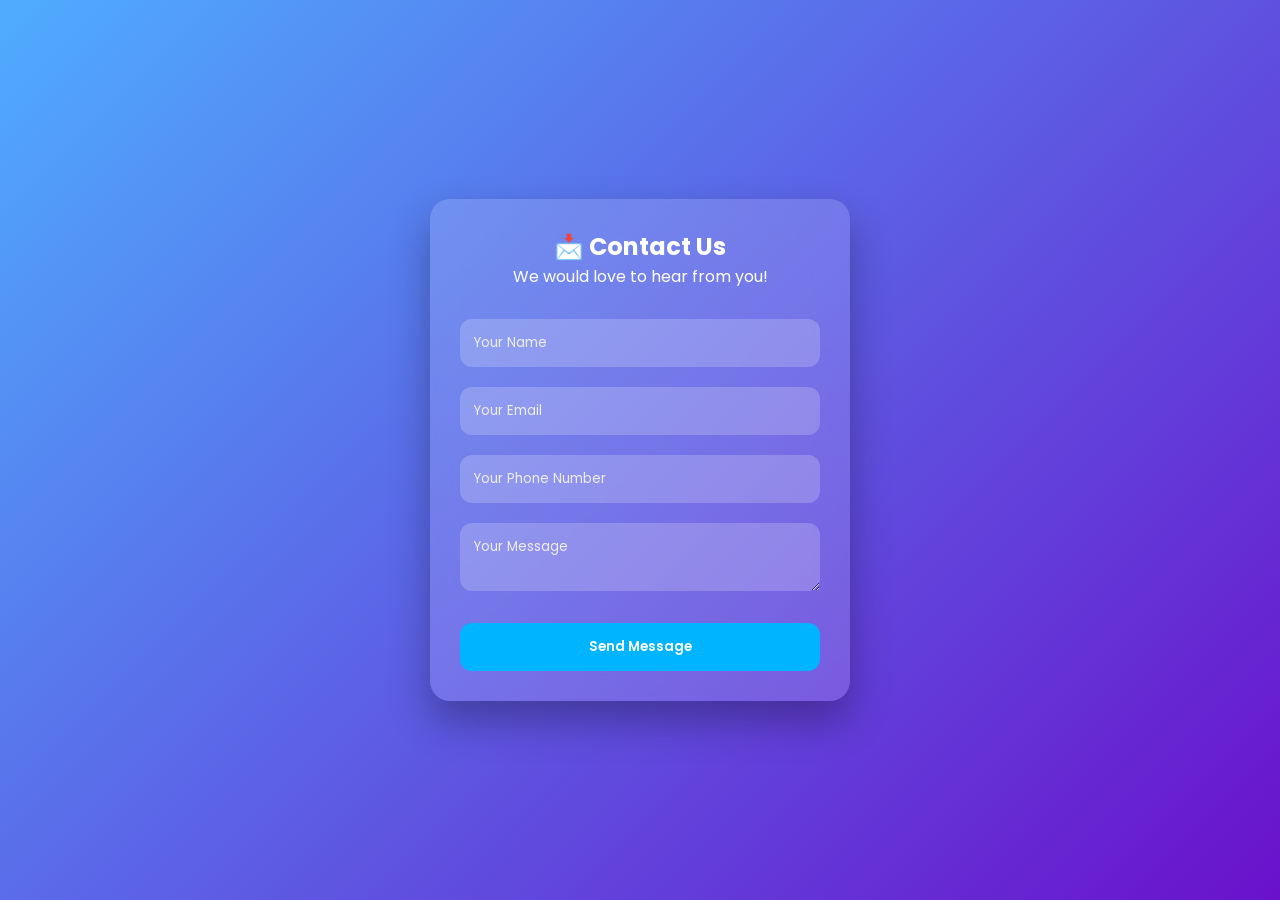
<file: premium_contact_final (1).html>
<!DOCTYPE html>
<html lang="en">
<head>
<meta charset="UTF-8">
<meta name="viewport" content="width=device-width, initial-scale=1.0">
<title>Premium Contact</title><script src="https://www.google.com/recaptcha/api.js" async defer></script>
<style>
@import url('https://fonts.googleapis.com/css2?family=Poppins:wght@300;400;600&display=swap');
*{margin:0;padding:0;box-sizing:border-box;font-family:Poppins,sans-serif}body{min-height:100vh;display:flex;justify-content:center;align-items:center;background:linear-gradient(135deg,#4facfe,#6a11cb);padding:20px}.container{width:420px;background:rgba(255,255,255,.15);backdrop-filter:blur(15px);border-radius:20px;padding:30px;box-shadow:0 20px 40px rgba(0,0,0,.3);color:#fff}h2,p{text-align:center}p{margin:0 0 20px}input,textarea{width:100%;padding:14px;margin:10px 0;border:none;border-radius:12px;background:rgba(255,255,255,.2);color:#fff}input::placeholder,textarea::placeholder{color:#eee}button{width:100%;padding:14px;border:none;border-radius:12px;background:#00b4ff;color:#fff;font-weight:600}.g-recaptcha{margin:15px 0}
</style>
</head>
<body>

<div class="container">
<h2>📩 Contact Us</h2><p style="text-align:center">We would love to hear from you!</p>

<form action="https://formspree.io/f/mkjwwpve" method="POST" onsubmit="if(grecaptcha.getResponse()===''){alert('Complete reCAPTCHA');return false;}return true;">

<input type="text" name="name" placeholder="Your Name" required>

<input type="email" name="email" placeholder="Your Email" required>

<input type="tel" name="phone" placeholder="Your Phone Number">

<textarea name="message" placeholder="Your Message"></textarea>

<div class="g-recaptcha" data-sitekey="6Ld-GnotAAAAAJkHxczROb6R5SYRviDcihNIt28x"></div><button type="submit">Send Message</button>

</form>

</div>

</body>
</html>
</file>
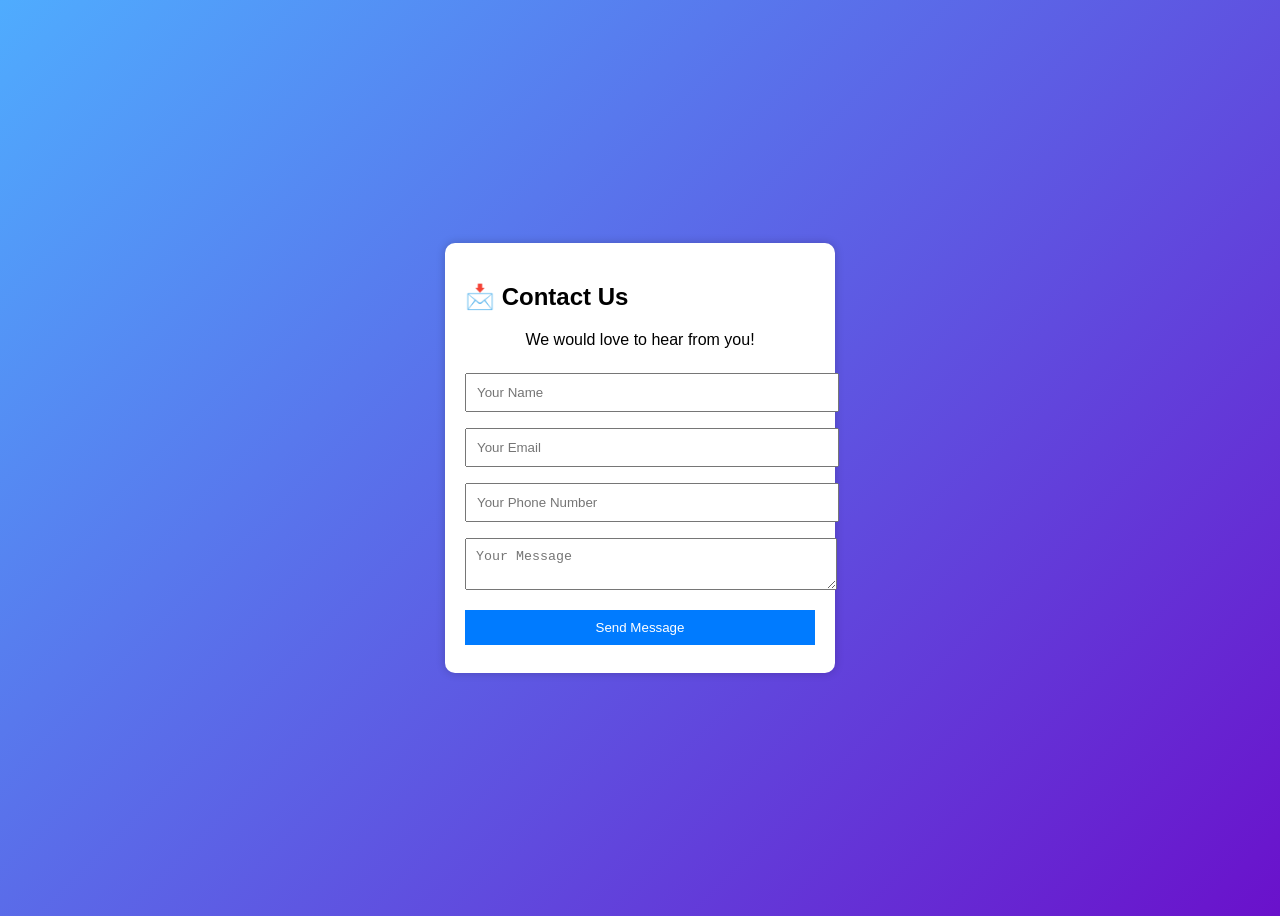
<file: premium_index.html>
<!DOCTYPE html>
<html lang="en">
<head>
<meta charset="UTF-8">
<meta name="viewport" content="width=device-width, initial-scale=1.0">
<title>Premium Contact</title><script src="https://www.google.com/recaptcha/api.js" async defer></script>
<style>
body{
font-family:Arial,sans-serif;
background:linear-gradient(135deg,#4facfe,#6a11cb);
display:flex;
justify-content:center;
align-items:center;
height:100vh;
}
.container{
background:white;
padding:20px;
border-radius:10px;
width:350px;
box-shadow:0 0 10px rgba(0,0,0,0.2);
}
input,textarea,button{
width:100%;
padding:10px;
margin:8px 0;
}
button{
background:#007BFF;
color:white;
border:none;
cursor:pointer;
}
</style>
</head>
<body>

<div class="container">
<h2>📩 Contact Us</h2><p style="text-align:center">We would love to hear from you!</p>

<form action="https://formspree.io/f/mkjwwpve" method="POST" onsubmit="if(grecaptcha.getResponse()===''){alert('Complete reCAPTCHA');return false;}return true;">

<input type="text" name="name" placeholder="Your Name" required>

<input type="email" name="email" placeholder="Your Email" required>

<input type="tel" name="phone" placeholder="Your Phone Number">

<textarea name="message" placeholder="Your Message"></textarea>

<div class="g-recaptcha" data-sitekey="6Ld-GnotAAAAAJkHxczROb6R5SYRviDcihNIt28x"></div><button type="submit">Send Message</button>

</form>

</div>

</body>
</html>
</file>
